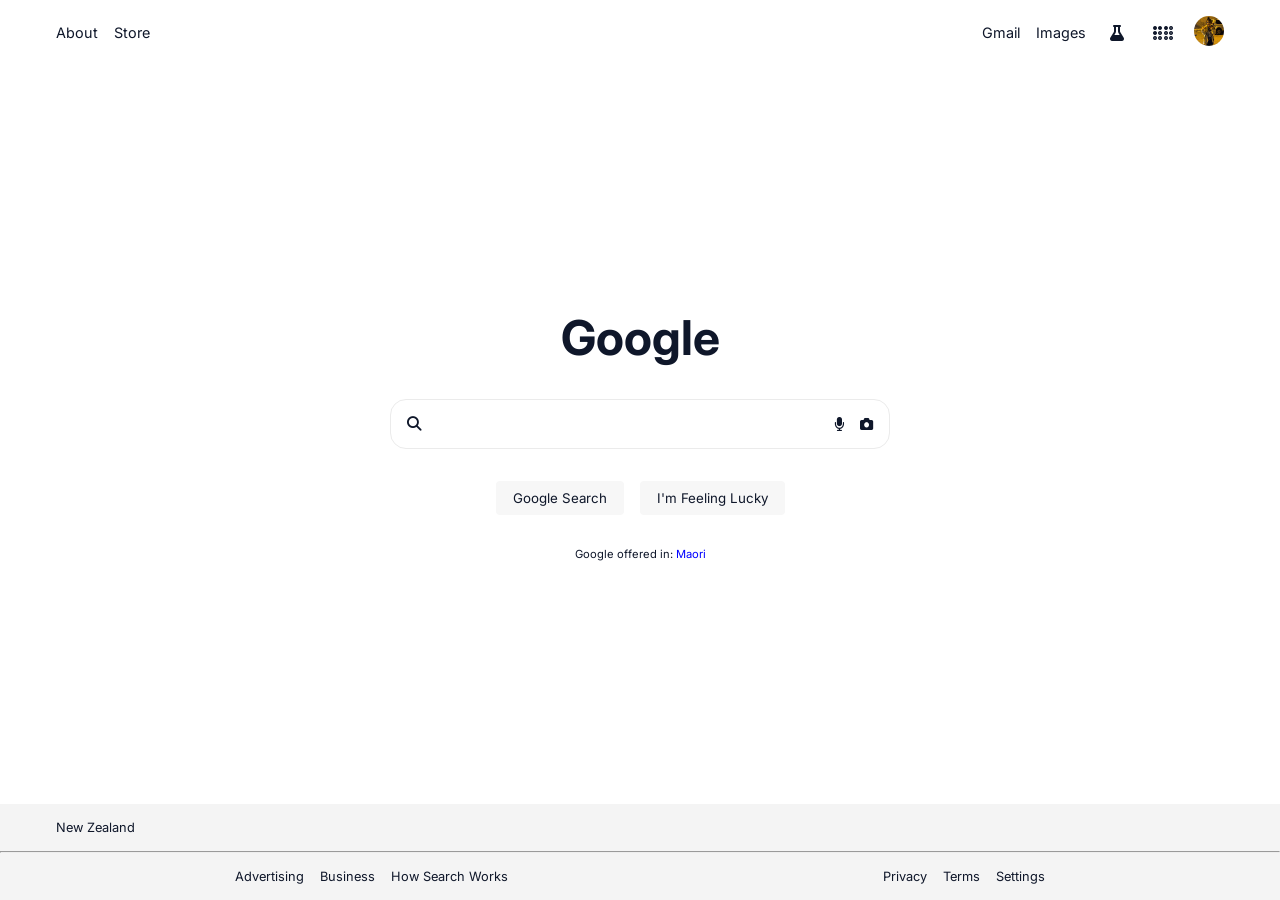
<file: HTML-CSS/html-css-google-homepage/index.html>
<!-- Link to the project: https://gooadrinagle.netlify.app/ -->
<!DOCTYPE html>
<html lang="en">

<head>
    <meta charset="UTF-8">
    <meta name="viewport" content="width=device-width, initial-scale=1.0">
    <title>Google Home Page</title>
    <link rel="stylesheet" href="styles.css" />

    <link rel="preconnect" href="https://fonts.googleapis.com">
    <link rel="preconnect" href="https://fonts.gstatic.com" crossorigin>
    <link
        href="https://fonts.googleapis.com/css2?family=Inter:wght@100..900&family=Poppins:ital,wght@0,100;0,200;0,300;0,400;0,500;0,600;0,700;0,800;0,900;1,100;1,200;1,300;1,400;1,500;1,600;1,700;1,800;1,900&display=swap"
        rel="stylesheet">

    <link rel="stylesheet" href="https://cdnjs.cloudflare.com/ajax/libs/font-awesome/6.5.2/css/all.min.css"
        integrity="sha512-SnH5WK+bZxgPHs44uWIX+LLJAJ9/2PkPKZ5QiAj6Ta86w+fsb2TkcmfRyVX3pBnMFcV7oQPJkl9QevSCWr3W6A=="
        crossorigin="anonymous" referrerpolicy="no-referrer" />
</head>

<body>
    <header>
        <div class="nav-container">
            <a class="text-link" target="_blank" href="https://www.youtube.com/watch?v=dQw4w9WgXcQ">
                <p>About</p>
            </a>
            <a class="text-link" target="_blank" href="https://www.youtube.com/watch?v=dQw4w9WgXcQ">
                <p>Store</p>
            </a>
        </div>
        <nav class="nav-container nav-container-second">
            <a class="text-link" target="_blank" href="https://www.youtube.com/watch?v=dQw4w9WgXcQ">
                <p>Gmail</p>
            </a>
            <a class="text-link" target="_blank" href="https://www.youtube.com/watch?v=dQw4w9WgXcQ">
                <p>Images</p>
            </a>
            <a class="icon-link" target="_blank" href="https://www.youtube.com/watch?v=dQw4w9WgXcQ">
                <i class="fa-solid fa-flask"></i>
            </a>
            <a class="icon-link" target="_blank" href="https://www.youtube.com/watch?v=dQw4w9WgXcQ">
                <i class="fa-solid fa-braille"></i>
            </a>
            <button class="img-button">
                <img src="public/142636356.jpeg" alt="profile-picture" />
            </button>
        </nav>
    </header>
    <main>
        <h1 class="title-text">Google</h1>
        <div class="input-bar">
            <i class="fa-solid fa-magnifying-glass"></i>
            <input title="search" />
            <div>
                <button class="input-icon">
                    <i class="fa-solid fa-microphone "></i>
                </button>
                <button class="input-icon">
                    <i class="fa-solid fa-camera "></i>
                </button>
            </div>
        </div>
        <!-- hello my name is james -->
        <div class="button-grid">
            <button>
                <p>Google Search</p>
            </button>
            <button>
                <p>I'm Feeling Lucky</p>
            </button>
        </div>
        <p class="language-text">
            Google offered in: <a class="language-link">Maori</a>
        </p>
    </main>
    <footer>
        <div>
            <p>New Zealand</p>
        </div>
        <hr />
        <div class="footer-grid">
            <div class="footer-links">
                <a href="/">
                    <p>Advertising</p>
                </a>
                <a href="/">
                    <p>Business</p>
                </a>
                <a href="/">
                    <p>How Search Works</p>
                </a>
            </div>
            <div class="footer-links">
                <a href="/">
                    <p>Privacy</p>
                </a>
                <a href="/">
                    <p>Terms</p>
                </a>
                <a href="/">
                    <p>Settings</p>
                </a>
            </div>
        </div>
    </footer>
</body>

</html>
</file>
<file: HTML-CSS/html-css-google-homepage/styles.css>
* {
    box-sizing: border-box;
    margin: 0;
    padding: 0;
    font-family: 'Inter', sans-serif;
    color: #0f172a;
}

body {
    font-size: 0.9rem;
    display: flex;
    flex-direction: column;
    min-height: 100vh;
}

/* THESE ARE ADDED POST COURSE! */
main,
header,
footer > div {
    width: 100%;
    max-width: 1200px;
    margin: 0 auto;
}
/* JUST THESE LINES ABOVE */

button {
    cursor: pointer;
}

.google-header {
    font-family: 'Poppins', sans-serif;
}

header {
    display: flex;
    align-items: center;
    justify-content: space-between;
    padding: 1rem;
    gap: 1rem;
}

.nav-container {
    display: flex;
    align-items: center;
    gap: 1rem;
}

.text-link,
footer a {
    color: inherit;
    text-decoration: none;
}

.text-link:hover,
footer a:hover {
    text-decoration: underline;
}

.nav-container-second .text-link {
    display: none;
}

.icon-link {
    font-size: 1rem;
    color: inherit;
    width: 30px;
    aspect-ratio: 1 / 1;
    overflow: hidden;
    border-radius: 100%;
    display: grid;
    place-items: center;
}

.icon-link:hover {
    background: rgb(235, 235, 235);
}

.img-button {
    border: none;
    background: transparent;
}

.img-button img {
    width: 30px;
    aspect-ratio: 1 / 1;
    overflow: hidden;
    border-radius: 100%;
}

main {
    flex: 1;
    display: flex;
    flex-direction: column;
    justify-content: center;
    align-items: center;
    gap: 2rem;
    padding: 4rem 1rem;
}

.title-text {
    font-size: 3rem;
}

.input-bar {
    display: flex;
    align-items: center;
    gap: 1rem;
    width: 100%;
    max-width: 500px;
    border: 1px solid rgb(235, 235, 235);
    padding: 1rem;
    border-radius: 1rem;
}

.input-bar:hover,
.input-bar:focus-within {
    box-shadow: 0 0 4px 1px rgb(237, 237, 237);
}

.input-bar input {
    flex: 1;
    border: none;
    outline: none;
    width: 100%;
}

.input-bar div {
    display: flex;
    align-items: center;
    gap: 1rem;
}

.input-icon {
    background: transparent;
    border: none;
}

.input-icon:hover {
    opacity: 0.6;
}

.button-grid {
    display: flex;
    align-items: center;
    gap: 1rem;
}

.button-grid button {
    padding: 0.5rem 1rem;
    border: 1px solid transparent;
    /* hello my name is james */
    background: rgb(247, 247, 247);
    border-radius: 0.25rem;
}

.button-grid button:hover {
    border: 1px solid slategray;
}

.language-text {
    font-size: 0.7rem;
}

.language-link {
    color: blue;
    text-decoration: none;
    cursor: pointer;
}

.language-link:hover {
    text-decoration: underline;
}

footer {
    background: rgb(244, 244, 244);
    font-size: 0.7rem;
}

footer>div {
    padding: 1rem;
}

.footer-grid {
    display: flex;
    flex-direction: column;
    align-items: center;
    justify-content: space-around;
    gap: 2rem;
}

.footer-links {
    display: flex;
    align-items: center;
    gap: 1rem;
}

@media (min-width: 640px) {
    footer {
        font-size: 0.8rem;
    }

    .footer-grid {
        display: flex;
        flex-direction: row;
        gap: 1rem;
    }

    .nav-container-second .text-link {
        display: block;
    }
}
</file>
